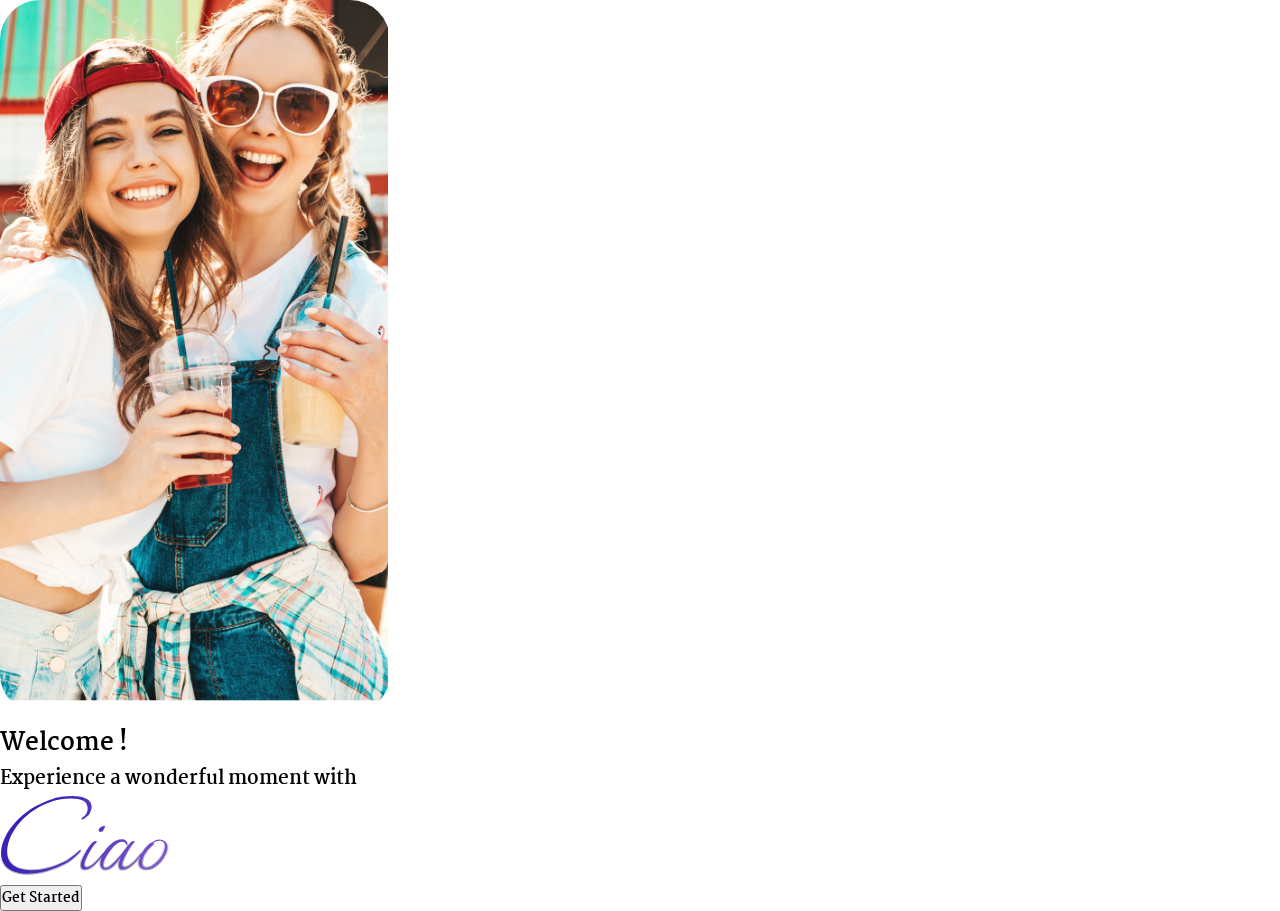
<file: Frontend/index.html>
<!DOCTYPE html>
<html lang="en">
<head>
    <meta charset="UTF-8">
    <meta name="viewport" content="width=device-width, initial-scale=1.0">
    <title>Welcome</title>
    <link rel="stylesheet" href="index.css">
</head>
<body>
    <header>
        <img class="hero-img" src="Rectangle 3656.svg" alt="">
    </header>

    <main>
        <section class="main-section">
            <h1>Welcome !</h1>
            <div class="h3-div">
                <h3>Experience a wonderful moment with</h3>
                <img class="h3-div-img" src="Ciao.svg" alt="">
            </div>
            <button class="get-started-btn" onclick="window.location.href='/signup/'">Get Started</button>
        </section>
    </main>
</body>
</html>
</file>
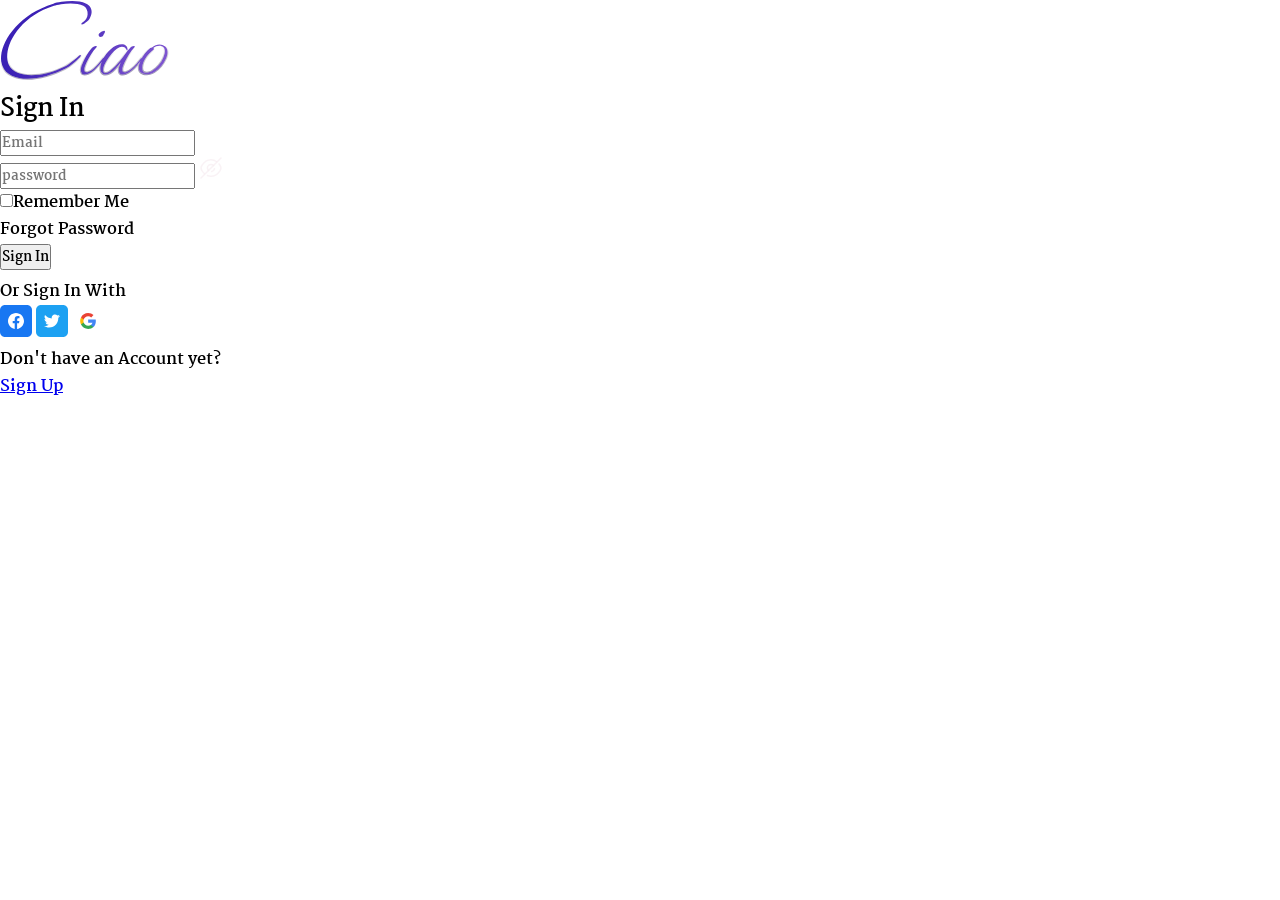
<file: Frontend/chats.html>
<!DOCTYPE html>
<html lang="en">
<head>
    <meta charset="UTF-8">
    <meta name="viewport" content="width=device-width, initial-scale=1.0">
    <title>Chats</title>
    <link rel="stylesheet" href="chats.css">
</head>
<body>
    <section class="top-section">
        <img class="back" src="back.svg" alt="img">
        <div class="profile-status">
            <img class="user-img" src="Ellipse 221 (1).svg" alt="img">
            <div class="profile-status-grid">
                <p class="profile-name">Eden Vindian</p>
                <p class="active-status">Active Now</p>
            </div>
        </div>
        <div class="profile-images-flex">
            <img src="call.svg" alt="img">
            <img src="video.svg" alt="img">
            <img src="Frame 3715.svg" alt="img">
        </div>
    </section>

    <section class="main-section">
        <div class="chat1">
            <p>Hello, have a great day! &#128156</p>
        </div>
        <div class="chat2">
            <p>Thank you broo! &#128157</p>
        </div>
        <div class="chat1">
            <p>Hope that u can remember who i am in tomorrow! &#128156</p>
        </div>
        <div class="chat2">
            <p>What’s wrong to you?! &#128528</p>
        </div>
        <div class="chat2">
            <p>Are you okay? &#128550</p>
        </div>
        <div class="chat1">
            <p>I had a dream, at one day, no one know who i am... &#128552</p>
        </div>
        <div class="chat1">
            <p>I feel extremely scare &#128554</p>
        </div>
        <div class="chat2">
            <p>I understand</p>
        </div>
    </section>
    
    <section class="inputs">
        <img class="gallery" src="gallery-add.svg" alt="img">
        <img class="voice" src="microphone-2.svg" alt="img">
        <div class="input-div">
            <input class="text" type="text" placeholder="Enter Message...">
            <img class="send" src="Send_Submit_Success_Icon_UIA.svg" alt="img">
        </div>
    </section>
    <script src="api.js"></script>
    <script src="chats.js"></script>
</body>
</html>
</file>
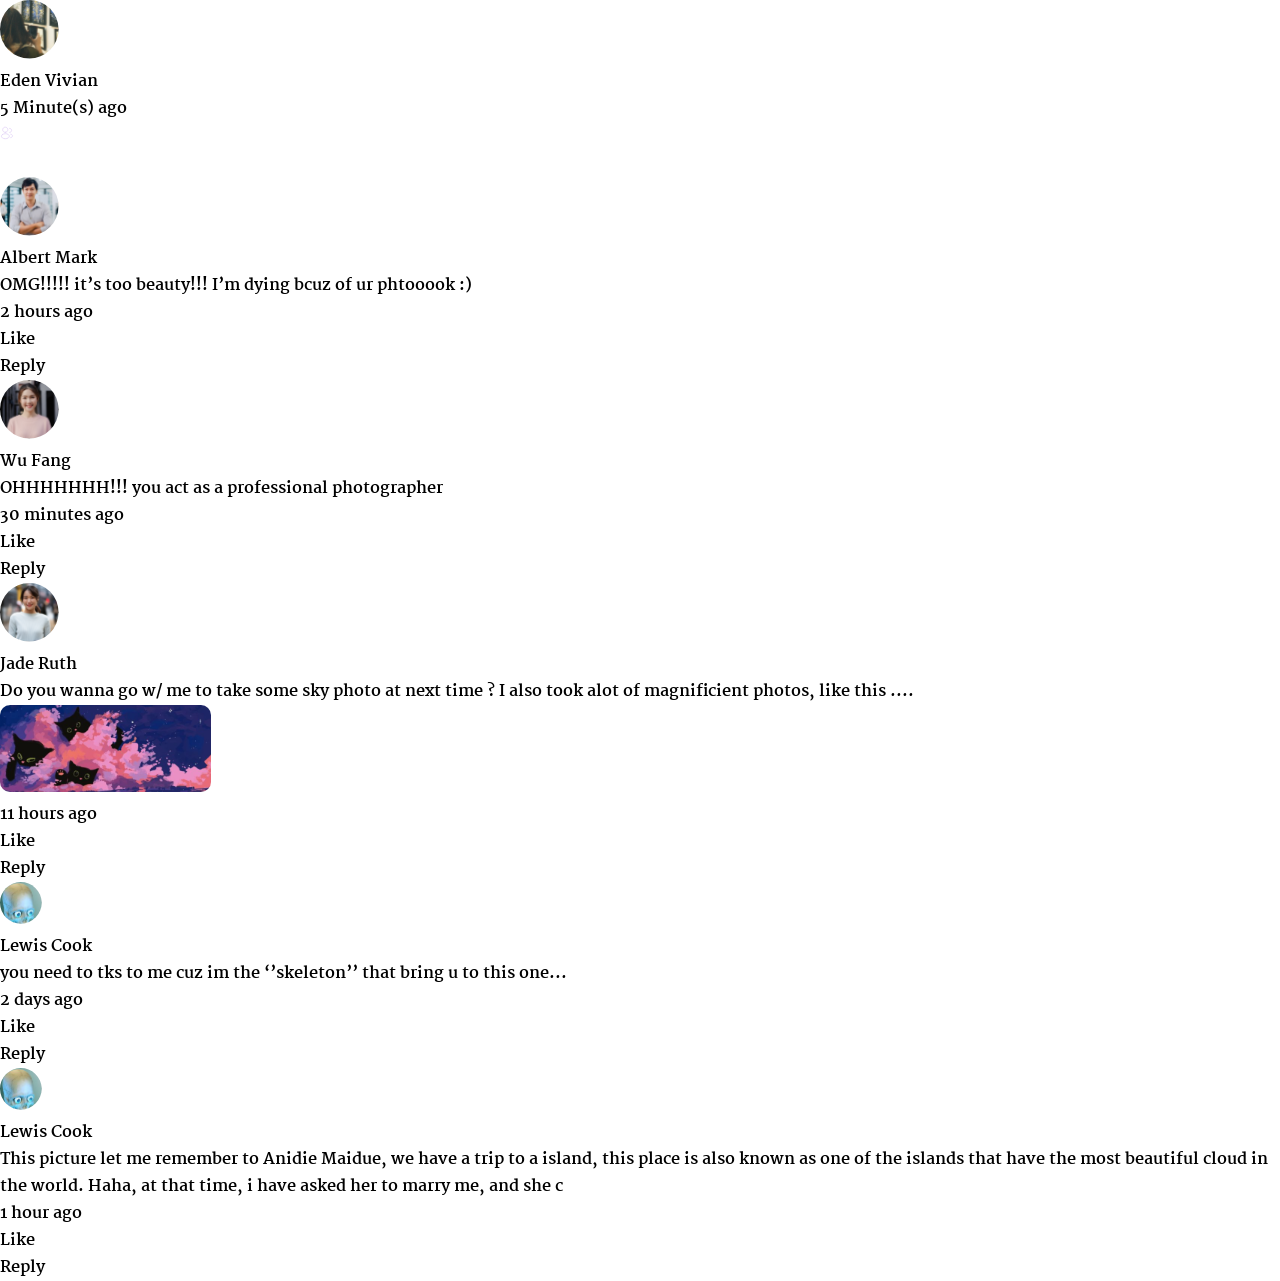
<file: Frontend/comments.html>
<!DOCTYPE html>
<html lang="en">
<head>
    <meta charset="UTF-8">
    <meta name="viewport" content="width=device-width, initial-scale=1.0">
    <title>Comments</title>
    <link rel="stylesheet" href="comments.css">
</head>
<body>
    <main>
        <div class="top1">
                <div class="top-left1">
                    <div class="p1-profile">
                        <img src="Ellipse 221 (1).svg" alt="img">
                    </div>
                    <div class="top-left1-info">
                        <p class="name1">Eden Vivian</p>
                        <div class="active-status-flex">
                            <p class="active-status">5 Minute(s) ago</p>
                            <img src="profile-2user.svg" alt="img">
                        </div>
                    </div>
                </div>
                <div class="top-right1">
                    <img src="Frame 3715.svg" alt="img">
                </div>
            </div>
        <section class="main-section">
            <div class="comments-section">
                <div class="comment1">
                    <div class="comment1-ctn">
                        <img class="comment1-img" src="Ellipse 221 (4).svg" alt="img">
                        <div class="comment-content">
                            <p class="author-name">Albert Mark</p>
                            <p class="author-comment">OMG!!!!! it’s too beauty!!!  I’m dying bcuz of ur phtooook :) </p>
                        </div>
                    </div>
                    <div class="comment-condition">
                        <p class="time-posted">2 hours ago</p>
                        <p class="comment-like-count">Like</p>
                        <p class="comment-reply-count">Reply</p>
                    </div>
                </div>

                <div class="comment1">
                    <div class="comment1-ctn">
                        <img class="comment1-img" src="Ellipse 221 (6).svg" alt="img">
                        <div class="comment-content">
                            <p class="author-name">Wu Fang</p>
                            <p class="author-comment">OHHHHHHH!!! you act as a professional photographer </p>
                        </div>
                    </div>
                    <div class="comment-condition">
                        <p class="time-posted">30 minutes ago</p>
                        <p class="comment-like-count">Like</p>
                        <p class="comment-reply-count">Reply</p>
                    </div>
                </div>

                <div class="comment1">
                    <div class="comment1-ctn">
                        <img class="comment1-img" src="Ellipse 221 (5).svg" alt="img">
                        <div class="comment-content">
                            <p class="author-name">Jade Ruth</p>
                            <p class="author-comment">Do you wanna go w/ me to take some sky photo at next time
                                 ? I also took alot of magnificient photos, like this .... 
                            </p>
                            <img class="comment-content-img" src="562be77a284031e1f1407fa0b98bc9a0 1.svg" alt="img">
                        </div>
                    </div>
                    <div class="comment-condition">
                        <p class="time-posted">11 hours ago</p>
                        <p class="comment-like-count">Like</p>
                        <p class="comment-reply-count">Reply</p>
                    </div>
                </div>

                <div class="comment1">
                    <div class="comment1-ctn">
                        <img class="comment1-img" src="Ellipse 227.svg" alt="img">
                        <div class="comment-content">
                            <p class="author-name">Lewis Cook</p>
                            <p class="author-comment">you need to tks to me cuz im the
                                 ‘’skeleton’’ that bring u to this one...
                            </p>
                            <!-- <img class="comment-content-img" src="562be77a284031e1f1407fa0b98bc9a0 1.svg" alt="img"> -->
                        </div>
                    </div>
                    <div class="comment-condition">
                        <p class="time-posted">2 days ago</p>
                        <p class="comment-like-count">Like</p>
                        <p class="comment-reply-count">Reply</p>
                    </div>
                </div>

                <div class="comment1">
                    <div class="comment1-ctn">
                        <img class="comment1-img" src="Ellipse 227.svg" alt="img">
                        <div class="comment-content">
                            <p class="author-name">Lewis Cook</p>
                            <p class="author-comment">This picture let me remember to Anidie Maidue, we have a 
                                trip to a island, this place is also known
                                as one of the islands that have the most 
                                beautiful cloud in the world. Haha, at that time,
                                i have asked her to marry me, and she c
                            </p>
                            <!-- <img class="comment-content-img" src="562be77a284031e1f1407fa0b98bc9a0 1.svg" alt="img"> -->
                        </div>
                    </div>
                    <div class="comment-condition">
                        <p class="time-posted">1 hour ago</p>
                        <p class="comment-like-count">Like</p>
                        <p class="comment-reply-count">Reply</p>
                    </div>
                </div>
            </div>
        </section>
    </main>
</body>
</html>
</file>
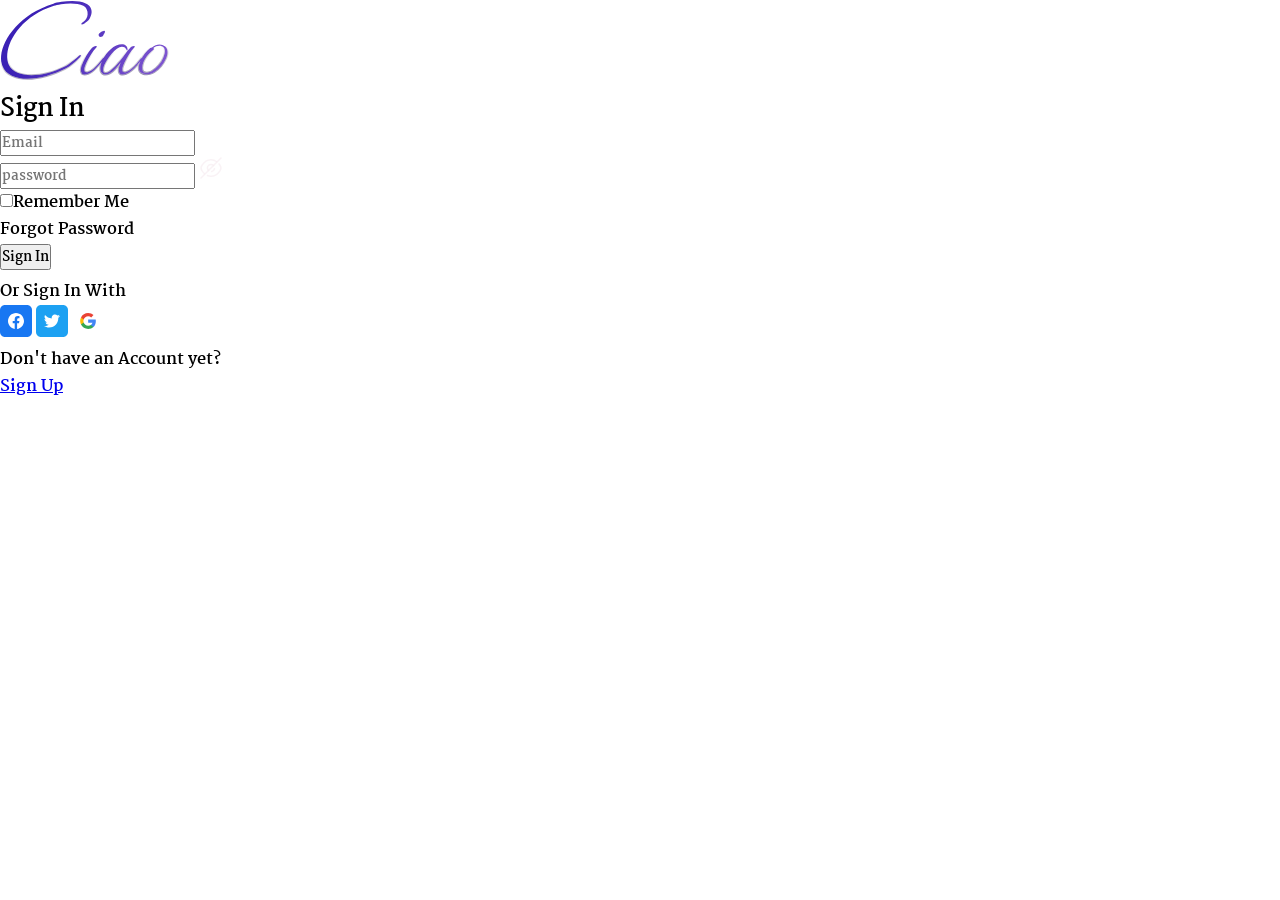
<file: Frontend/edit_profile.html>
<!DOCTYPE html>
<html lang="en">
<head>
    <meta charset="UTF-8">
    <meta name="viewport" content="width=device-width, initial-scale=1.0">
    <title>Edit Profile</title>
    <link rel="stylesheet" href="profile.css">
    <style>
        .edit-top {
            position: relative;
            width: 100%;
        }
        .edit-hero {
            width: 115%;
            display: block;
        }
        .edit-avatar-wrap {
            position: absolute;
            bottom: -45px;
            left: 50%;
            transform: translateX(-50%);
            display: flex;
            flex-direction: column;
            align-items: center;
        }
        .edit-avatar-wrap img {
            width: 90px;
            height: 90px;
            border-radius: 50%;
            object-fit: cover;
            border: 3px solid #6c63ff;
            background: #eee;
        }
        .edit-form {
            margin-top: 55px;
            padding: 20px;
            display: grid;
            row-gap: 14px;
        }
        .edit-form input, .edit-form textarea {
            width: 100%;
            padding: 12px;
            border-radius: 12px;
            border: 1px solid #ddd;
            font-size: 14px;
            box-sizing: border-box;
            outline: none;
        }
        .edit-form textarea { resize: none; height: 80px; }
        .save-btn {
            background: #6c63ff;
            color: #fff;
            border: none;
            padding: 14px;
            border-radius: 20px;
            font-size: 15px;
            font-weight: 600;
            cursor: pointer;
            width: 100%;
        }
        #edit-msg { text-align: center; font-size: 13px; }
        .change-photo-label {
            margin-top: 6px;
            cursor: pointer;
            color: #6c63ff;
            font-size: 13px;
            background: #fff;
            padding: 4px 12px;
            border-radius: 12px;
        }
        .edit-page-top {
            display: flex;
            align-items: center;
            padding: 12px 16px;
            background: rgba(255,255,255,0.15);
        }
        .edit-page-top p {
            font-weight: 700;
            font-size: 16px;
            margin: auto;
            color: #fff;
        }
    </style>
</head>
<body>
    <div class="edit-page-top">
        <img src="back.svg" alt="back" onclick="history.back()" style="cursor:pointer;width:24px;">
        <p>Edit Profile</p>
    </div>

    <div class="edit-top">
        <img class="edit-hero" src="Rectangle 3310.svg" alt="">
        <div class="edit-avatar-wrap">
            <img id="edit-avatar" src="Ellipse 221 (1).svg" alt="profile">
            <label for="edit-pic" class="change-photo-label">Change Photo</label>
            <input type="file" id="edit-pic" accept="image/*" style="display:none;">
        </div>
    </div>

    <div class="edit-form">
        <input id="edit-firstname" type="text" placeholder="First Name">
        <input id="edit-lastname" type="text" placeholder="Last Name">
        <textarea id="edit-bio" placeholder="Bio"></textarea>
        <p id="edit-msg"></p>
        <button class="save-btn" type="button" onclick="saveProfile()">Save Changes</button>
    </div>

    <script src="api.js"></script>
    <script src="edit_profile.js"></script>
</body>
</html>
</file>
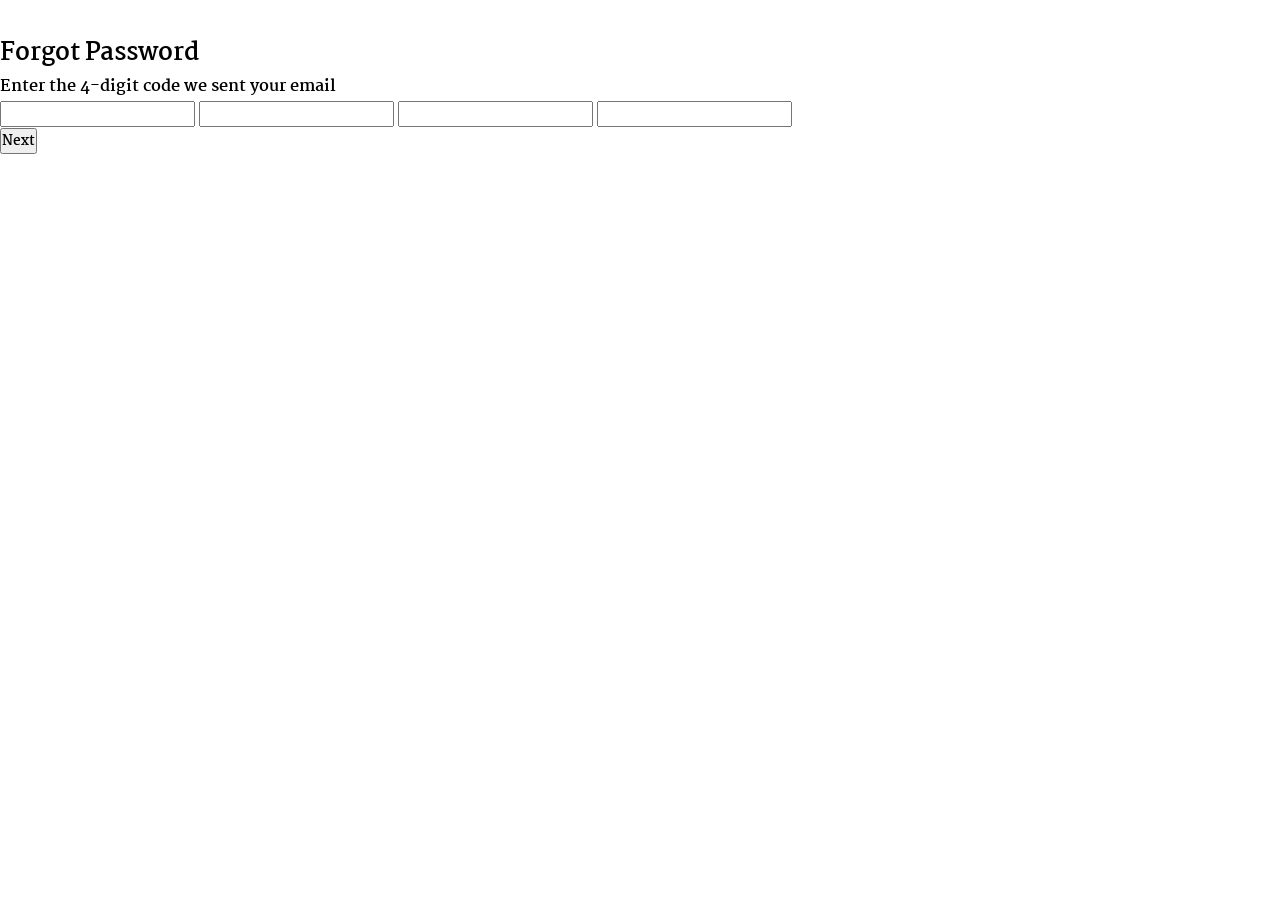
<file: Frontend/enter_code.html>
<!DOCTYPE html>
<html lang="en">
<head>
    <meta charset="UTF-8">
    <meta name="viewport" content="width=device-width, initial-scale=1.0">
    <title>Verify Code</title>
    <link rel="stylesheet" href="enter_code.css">
</head>
<body>
    <main>
        <img class="arrow" src="arrow-left.svg" alt="img">
        <section class="main-section">
            <h1>Forgot Password</h1>
            <p class="text">
                Enter the 4-digit code we sent your email
            </p>
            <div class="code">
                <input class="number" type="tel">
                <input class="number" type="tel" >
                <input class="number" type="tel" >
                <input class="number" type="tel">
            </div>
            <button class="forgot-btn">Next</button>
        </section>
    </main>
</body>
</html>
</file>
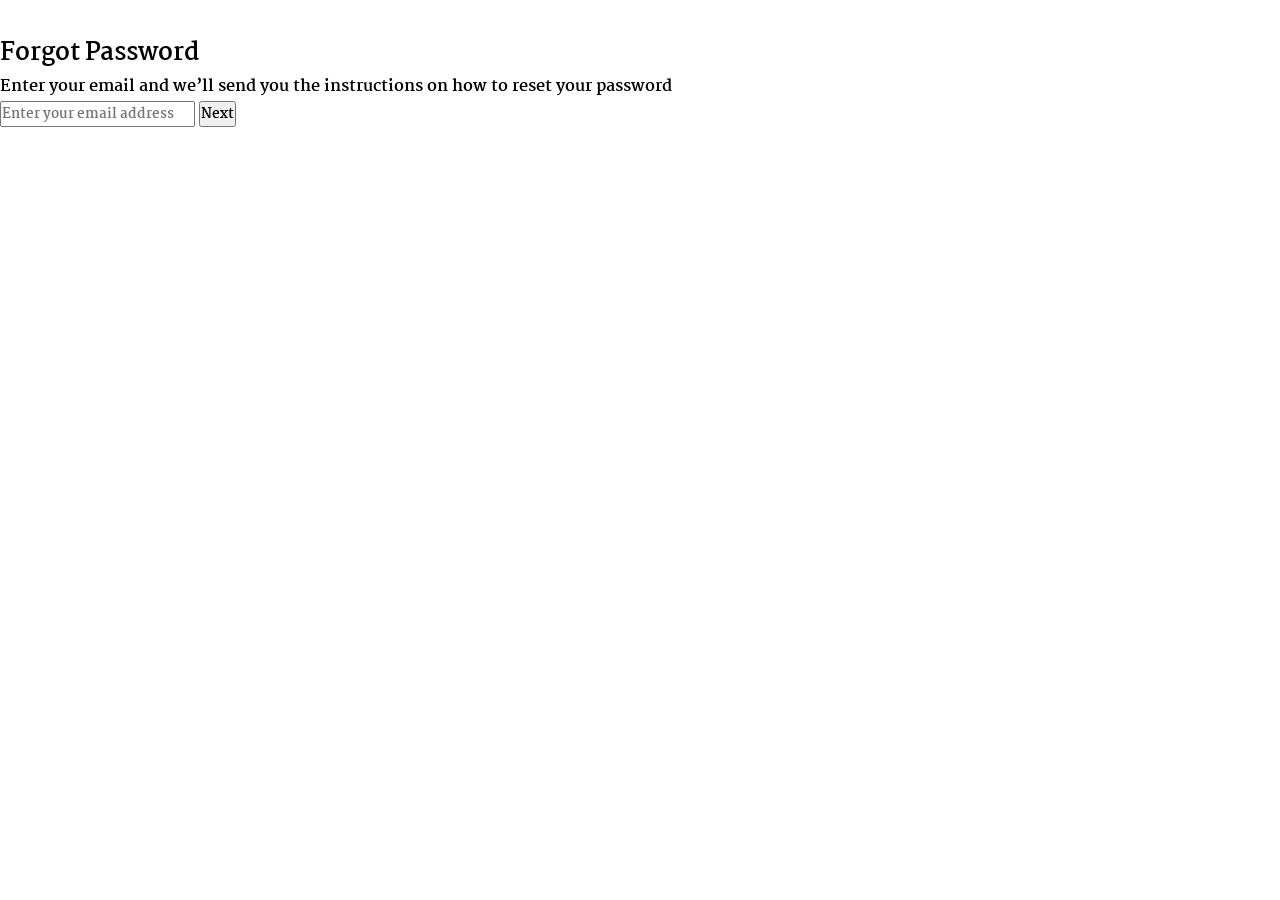
<file: Frontend/forgot_password.html>
<!DOCTYPE html>
<html lang="en">
<head>
    <meta charset="UTF-8">
    <meta name="viewport" content="width=device-width, initial-scale=1.0">
    <title>Forgot Password?</title>
    <link rel="stylesheet" href="forgot_password.css">
</head>
<body>
    <main>
        <img class="arrow" src="arrow-left.svg" alt="img">
        <section class="main-section">
            <h1>Forgot Password</h1>
            <p class="text">
                Enter your email and we’ll send you the
                instructions on how to reset your password
            </p>
            <input class="email" type="email" placeholder="Enter your email address">
            <button class="forgot-btn">Next</button>
        </section>
    </main>
</body>
</html>
</file>
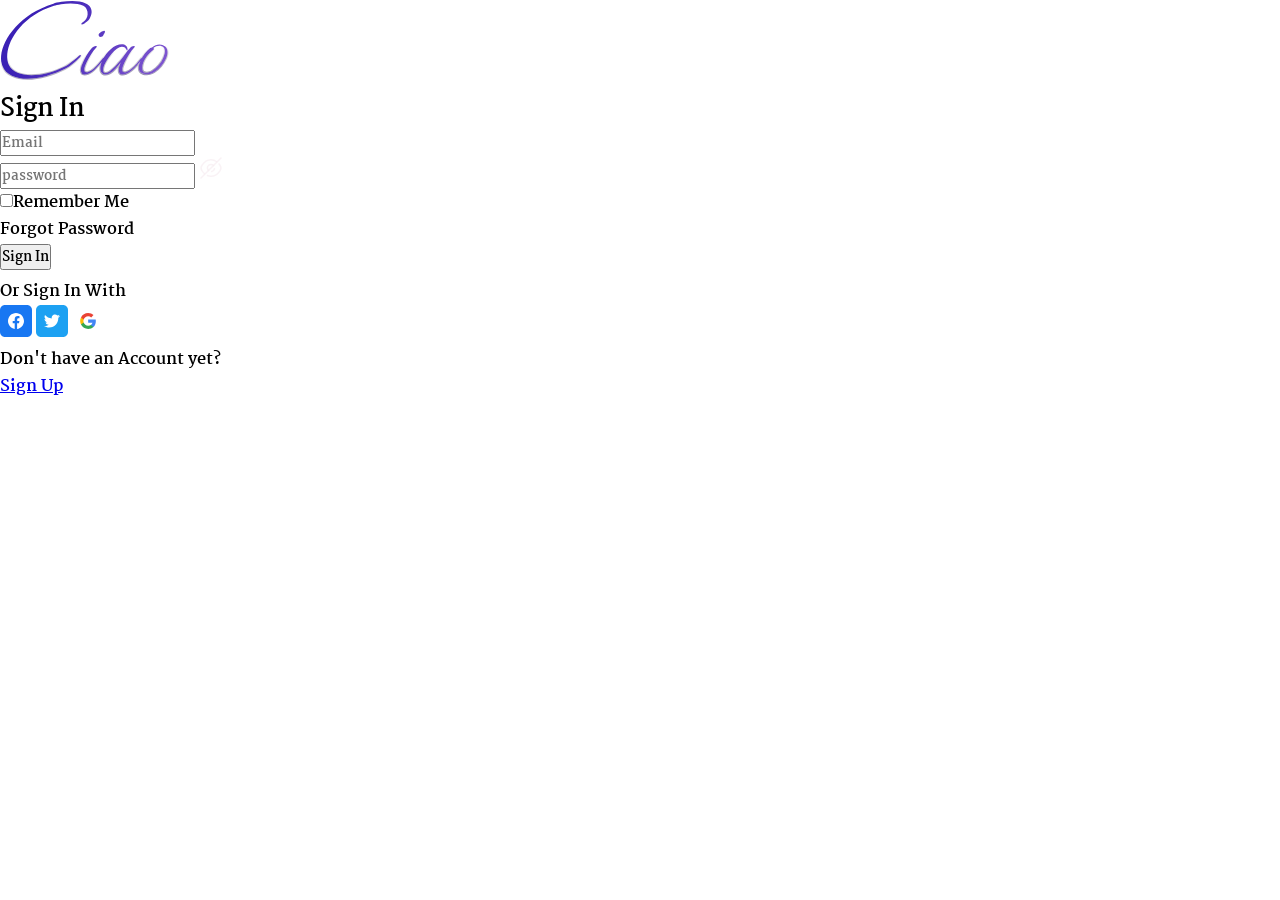
<file: Frontend/home.html>
<!DOCTYPE html>
<html lang="en">
<head>
    <meta charset="UTF-8">
    <meta name="viewport" content="width=device-width, initial-scale=1.0">
    <title>Home</title>
    <link rel="stylesheet" href="home.css">
    <link rel="stylesheet" href="navbar.css">
</head>
<body>
    <img class="search-img" src="Search_Icons_UIA.svg" alt="img">
    <section class="search">
        <input class="explore" type="text" placeholder="Explore">
        <img class="notis" src="Vector (1).svg" alt="img">
    </section>

    <section class="profiles"></section>

    <section class="posts-ctn">
        <p style="text-align:center;color:#fff;padding:40px;">Loading posts...</p>
    </section>

    <!-- New Post Button -->
    <button onclick="openNewPostModal()" style="position:fixed;bottom:30px;right:20px;background:#6c63ff;color:#fff;border:none;border-radius:50%;width:56px;height:56px;font-size:30px;cursor:pointer;box-shadow:0 4px 16px rgba(0,0,0,0.3);z-index:999;">+</button>

    <!-- New Post Modal -->
    <div id="new-post-modal" style="display:none;position:fixed;inset:0;background:rgba(0,0,0,0.5);z-index:1000;align-items:center;justify-content:center;">
        <div style="background:#fff;border-radius:16px;padding:24px;width:90%;max-width:480px;">
            <h3 style="margin:0 0 16px;">New Post</h3>
            <input id="post-title" placeholder="Title" style="width:100%;padding:10px;border-radius:8px;border:1px solid #ddd;margin-bottom:10px;box-sizing:border-box;">
            <textarea id="post-content" placeholder="What's on your mind?" rows="4" style="width:100%;padding:10px;border-radius:8px;border:1px solid #ddd;margin-bottom:10px;box-sizing:border-box;resize:none;"></textarea>
            <select id="post-category" style="width:100%;padding:10px;border-radius:8px;border:1px solid #ddd;margin-bottom:10px;box-sizing:border-box;">
                <option value="other">Other</option>
                <option value="tech">Technology</option>
                <option value="lifestyle">Lifestyle</option>
                <option value="travel">Travel</option>
                <option value="food">Food</option>
            </select>
            <div style="margin-bottom:16px;">
                <label style="font-size:13px;color:#555;display:block;margin-bottom:6px;">Add Image (optional)</label>
                <input type="file" id="post-image-input" accept="image/*" style="width:100%;font-size:13px;">
                <img id="post-image-preview" src="" style="display:none;width:100%;border-radius:8px;margin-top:8px;max-height:200px;object-fit:cover;">
            </div>
            <p id="post-error" style="color:red;font-size:12px;margin-bottom:8px;"></p>
            <div style="display:flex;gap:10px;justify-content:flex-end;">
                <button type="button" onclick="closeNewPostModal()" style="padding:10px 20px;border-radius:8px;border:1px solid #ddd;cursor:pointer;">Cancel</button>
                <button type="button" onclick="submitNewPost()" style="padding:10px 20px;border-radius:8px;background:#6c63ff;color:#fff;border:none;cursor:pointer;">Post</button>
            </div>
        </div>
    </div>

    <script src="api.js"></script>
    <script>
      document.addEventListener('click', (e) => {
        if (e.target.tagName === 'A' && !e.target.href.startsWith('http')) e.preventDefault();
      });
    </script>
    <script src="home.js"></script>
    <script src="navbar.js"></script>
</body>
</html>
</file>
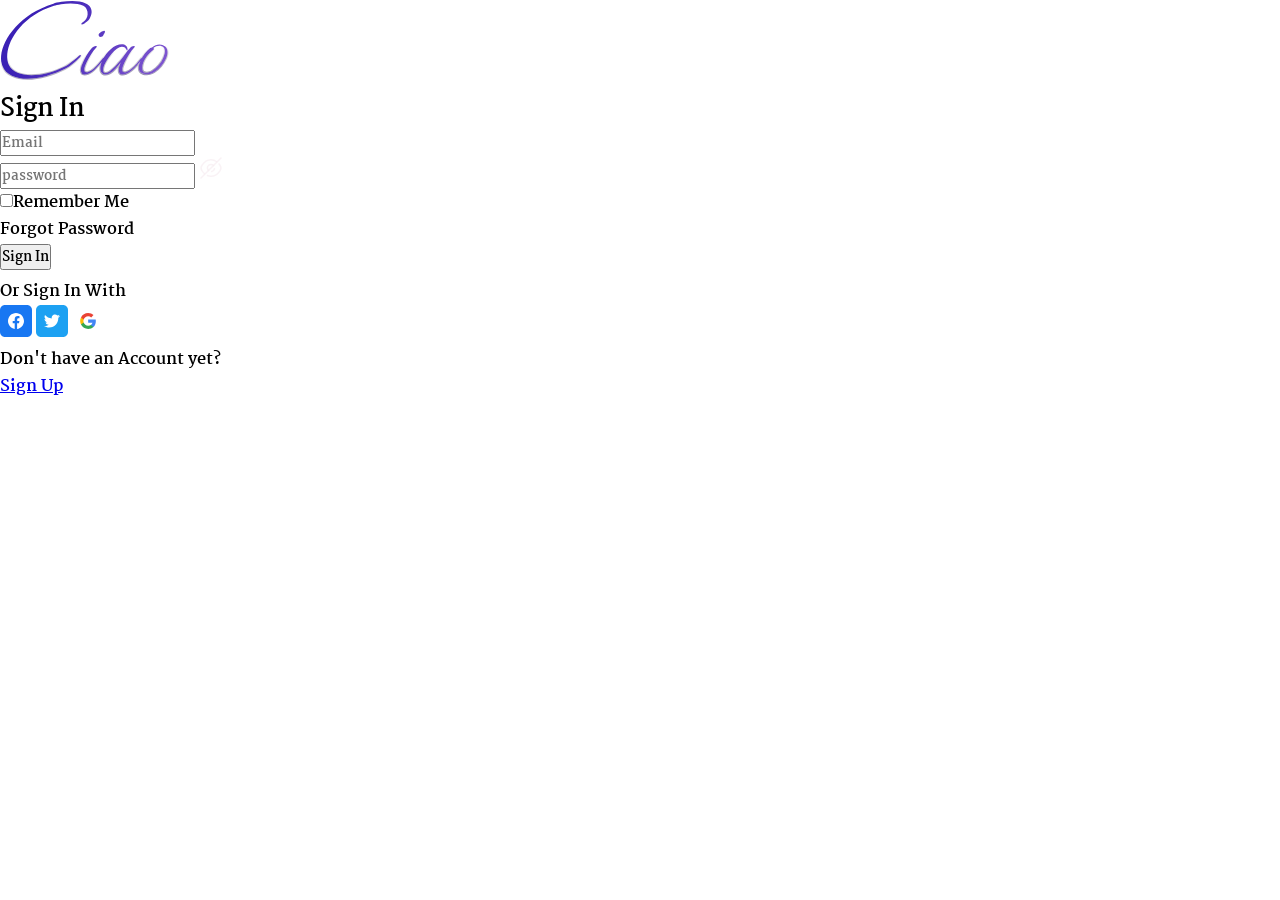
<file: Frontend/message.html>
<!DOCTYPE html>
<html lang="en">
<head>
    <meta charset="UTF-8">
    <meta name="viewport" content="width=device-width, initial-scale=1.0">
    <title>Message</title>
    <link rel="stylesheet" href="message.css">
    <link rel="stylesheet" href="navbar.css">
</head>
<body>
    <main>
        <section class="sidebar">
            <div class="sidebar-ctn">
                <div class="profile-img">
                    <img src="Ellipse 221 (7).svg" alt="img">
                    <span class="status-dot"></span>
                </div>
                <img src="Vector (5).svg" alt="img">
                <img src="Vector (6).svg" alt="img">
                <img src="Vector (7).svg" alt="img">
                <img src="Vector (8).svg" alt="img">
            </div>
        </section>

        <section class="main-ctn">
            <img class="search-img" src="Search_Icons_UIA.svg" alt="img">
            <div class="search">
                <input class="explore" type="search" placeholder="Explore">
            </div>

            <div class="profiles">
                <div class="profile1">
                    <img src="Ellipse 221 (1).svg" alt="img">
                    <p>You</p>
                </div>
                <div class="profile2">
                    <img src="Ellipse 221 (5).svg" alt="img">
                    <p>Eden</p>
                </div>
                <div class="profile3">
                    <img src="Ellipse 221 (6).svg" alt="img">
                    <p>Sumei</p>
                </div>
                <div class="profile4">
                    <img src="Ellipse 228.svg" alt="img">
                    <p>Dicak</p>
                </div>
            </div>
            <br>
            <hr>
 
            <div class="chat-list">
                <div class="chat1">
                    <img src="Ellipse 221 (1).svg" alt="img">
                    <div class="chat-list-div">
                        <p class="sender-name">Edien Vindian</p>
                        <p class="latest-message">Hi, I wanna meet you</p>
                    </div>
                    <div class="chat1-right">
                        <p class="chat-time">7:25</p>
                    </div>
                </div>
                <div class="chat1">
                    <img src="Ellipse 228.svg" alt="img">
                    <div class="chat-list-div">
                        <p class="sender-name">Mike Mark</p>
                        <p class="latest-message">Hey. you there?</p>
                    </div>
                    <div class="chat1-right">
                        <p class="chat-time">7:25</p>
                    </div>
                </div>
                <div class="chat1">
                    <img src="Ellipse 230.svg" alt="img">
                    <div class="chat-list-div">
                        <p class="sender-name">Andrew Vindian</p>
                        <p class="latest-message">Hi, I wanna meet you</p>
                    </div>
                    <div class="chat1-right">
                        <p class="chat-time">4:15</p>
                    </div>
                </div>
                <div class="chat1">
                    <img src="Ellipse 227.svg" alt="img">
                    <div class="chat-list-div">
                        <p class="sender-name">Peter Chris</p>
                        <p class="latest-message">Hi, I wanna meet you</p>
                    </div>
                    <div class="chat1-right">
                        <p class="chat-time">1:05</p>
                    </div>
                </div>
                <div class="chat1">
                    <img src="Ellipse 226.svg" alt="img">
                    <div class="chat-list-div">
                        <p class="sender-name">Emmanuel Tom</p>
                        <p class="latest-message">Sup bro</p>
                    </div>
                    <div class="chat1-right">
                        <p class="chat-time">5:54</p>
                    </div>
                </div>
            </div>
        </section>
    </main>
    <script src="api.js"></script>
    <script src="message.js"></script>
    <script src="navbar.js"></script>
</body>
</html>
</file>
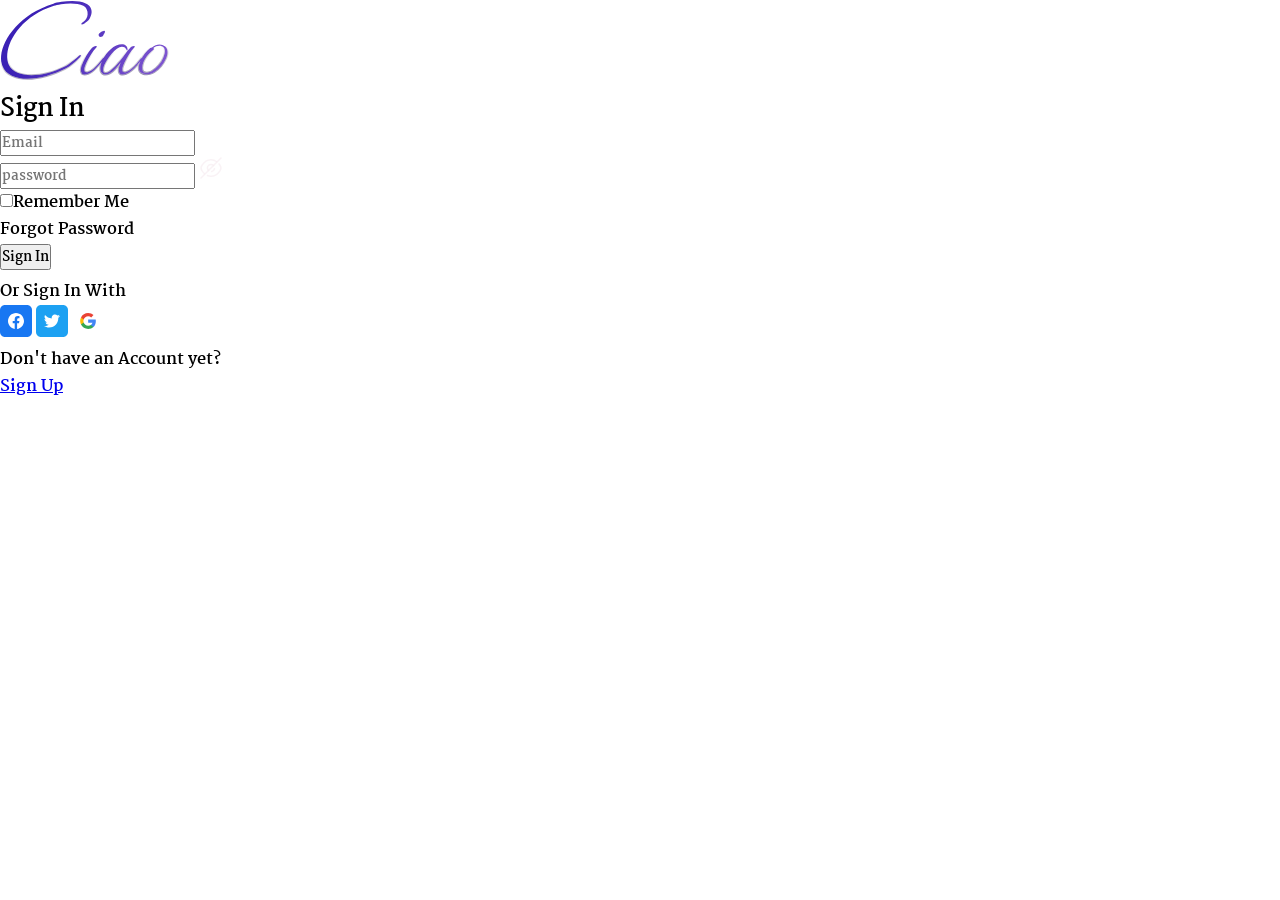
<file: Frontend/profile.html>
<!DOCTYPE html>
<html lang="en">
<head>
    <meta charset="UTF-8">
    <meta name="viewport" content="width=device-width, initial-scale=1.0">
    <title>Profile</title>
    <link rel="stylesheet" href="profile.css">
    <link rel="stylesheet" href="navbar.css">
</head>
<body>
    <section class="top">
        <img class="hero-img" src="Rectangle 3310.svg" alt="img">
        <img class="menu-icon" src="Menu_Icons_UIA.svg" alt="img">
    </section>

    <section class="middle">
        <div class="profile-img-ctn">
            <img class="profile-img" src="Ellipse 221 (7).svg" alt="img">
            <span class="status-dot"></span>
        </div>
        <p class="profile-name">David Wilden</p>
        <div class="counts">
            <div class="post-counts-ctn">
                <p class="post-counts">145</p>
                <p>Posts</p>
            </div>
            <hr>
            <div class="followers-counts-ctn">
                <p class="followers-counts">12k</p>
                <p>Followers</p>
            </div>
            <hr>
            <div class="following-counts-ctn">
                <p class="following-counts">87</p>
                <p>Following</p>
            </div>
        </div>
    </section>

     <section class="posts-ctn">
        <div class="post-con">
            <div class="post1">
                <div class="top1">
                    <div class="top-left1">
                        <div class="p1-profile">
                            <img src="Ellipse 221 (1).svg" alt="img">
                        </div>
                        <div class="top-left1-info">
                            <p class="name1">Eden Vivian</p>
                            <div class="active-status-flex">
                                <p class="active-status">5 Minute(s) ago</p>
                                <img src="profile-2user.svg" alt="img">
                            </div>
                        </div>
                    </div>
                    <!-- <div class="top-right1">
                        <img src="Frame 3715.svg" alt="img">
                    </div> -->
                </div>

                    <div class="post-content">
                        <p class="post-title">This is a beautiful sky that i took
                            last week.
                        </p>
                        <img class="post-image" src="Rectangle 3301.svg" alt="img">
                    </div>

                <div class="down-section">
                    <div class="like-count-ctn">
                        <img src="heart.svg" alt="img">
                        <p class="like-count">787</p>
                    </div>
                    <div class="comment-count-ctn">
                        <img src="icons.svg" alt="img">
                        <p class="comment-count">78</p>
                    </div>
                    <div class="share-count-ctn">
                        <img src="icons (1).svg" alt="img">
                        <p class="share-count">12</p>
                    </div>
                </div>
            </div>
        </div>
    <script src="api.js"></script>
    <script src="profile.js"></script>
    <script src="navbar.js"></script>
</body>
</html>
</file>
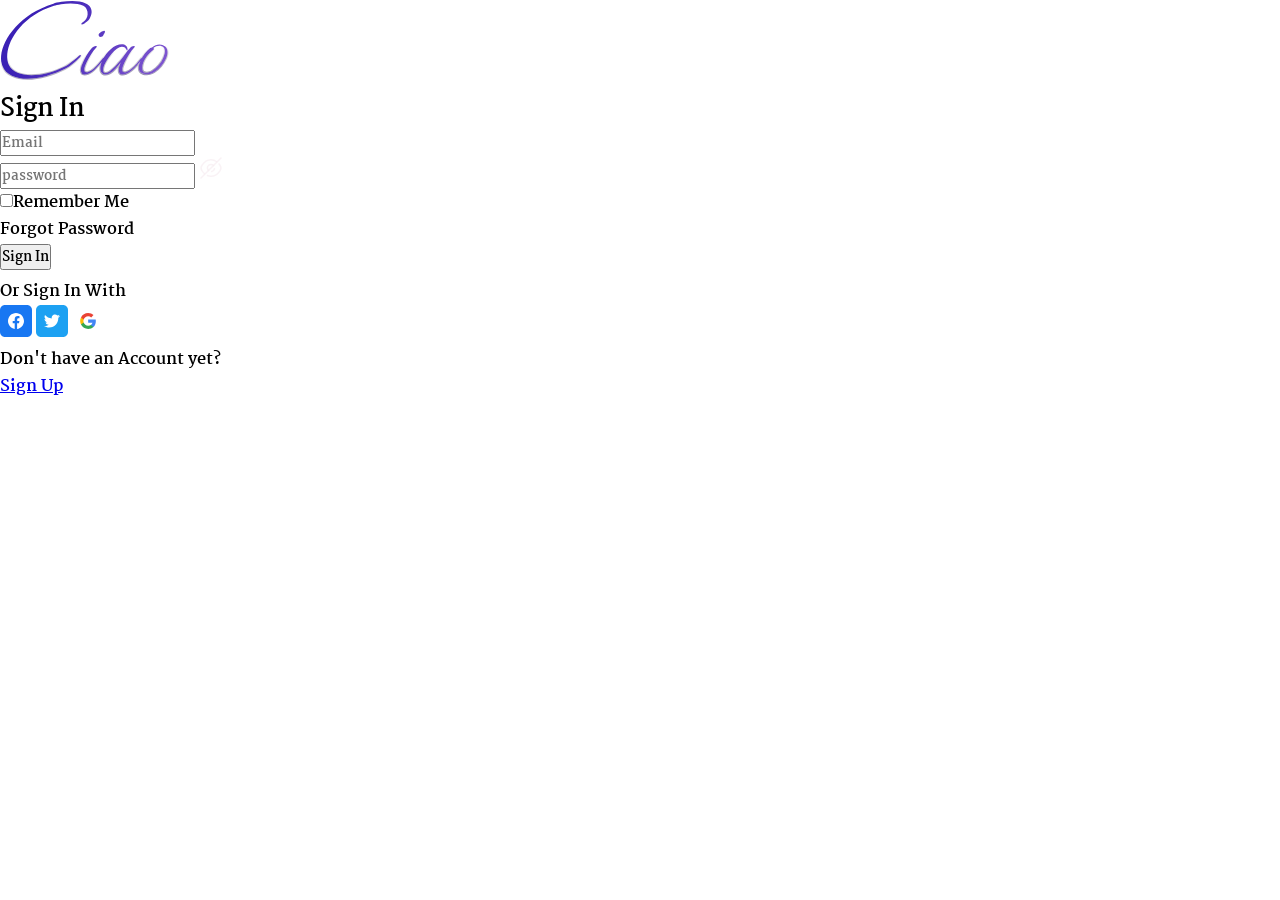
<file: Frontend/signin.html>
<!DOCTYPE html>
<html lang="en">
<head>
    <meta charset="UTF-8">
    <meta name="viewport" content="width=device-width, initial-scale=1.0">
    <title>Sign In</title>
    <link rel="stylesheet" href="signin.css">
</head>
<body>
    <main>
        <img class="ciao" src="Ciao.svg" alt="img">
        <section class="main-section">
            <h1>Sign In</h1>
            <form action="">
                <input class="email" type="email" placeholder="Email" required>
                <div class="pass">
                    <input class="password" type="password" placeholder="password" required>
                    <img id="eye-toggle" src="eye-slash.svg" alt="img" style="cursor:pointer;">
                </div>
                <div class="forgot">
                    <label><input type="checkbox" name="remember" class="remember">Remember Me</label>
                    <p>Forgot Password</p>
                </div>
                <button class="signin-btn" type="button" id="signin-btn">Sign In</button>
                <p id="signin-message" style="color:red;font-size:13px;margin-top:8px;"></p>
                <p class="or">Or Sign In With</p>
                <div class="flex-3">
                    <img src="facebook (1).svg" alt="img">
                    <img src="twitter (1).svg" alt="img">
                    <img src="google.svg" alt="img">
                </div>
                <div class="dont-have">
                    <p>Don't have an Account yet?</p>
                    <a class="signup" href="/signup/">Sign Up</a>
                </div>
            </form>
        </section>
    </main>
    <script src="api.js"></script>
    <script src="signin.js"></script>
</body>
</html>
</file>
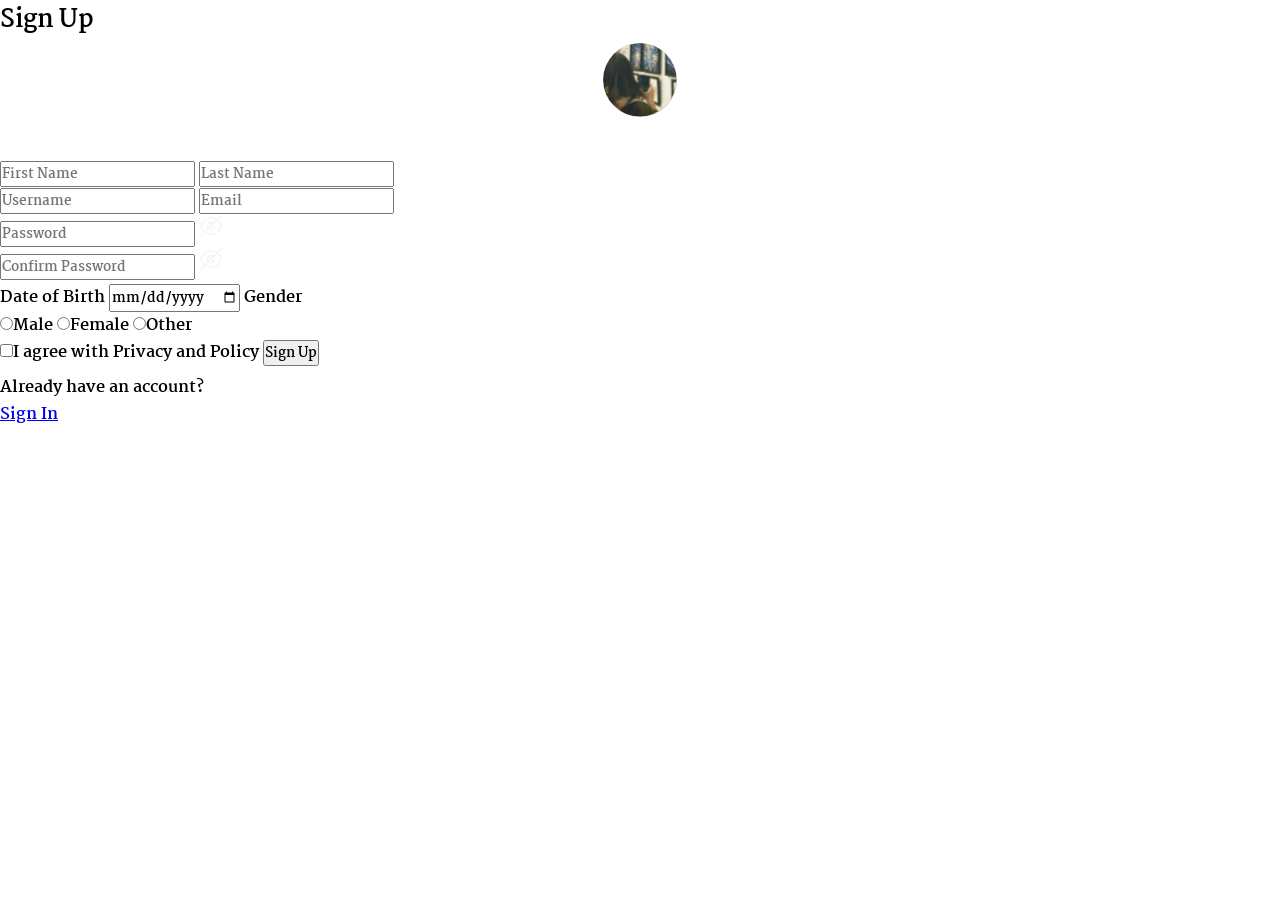
<file: Frontend/signup.html>
<!DOCTYPE html>
<html lang="en">
<head>
    <meta charset="UTF-8">
    <meta name="viewport" content="width=device-width, initial-scale=1.0">
    <title>Sign Up</title>
    <link rel="stylesheet" href="signup.css">
</head>
<body>
    <main>
        <section class="main-section">
            <h1>Sign Up</h1>
            <form id="signup-form" onsubmit="return false;">
                <!-- Profile Picture Upload -->
                <div style="display:flex;flex-direction:column;align-items:center;margin-bottom:10px;">
                    <div id="avatar-preview" style="width:80px;height:80px;border-radius:50%;background:#ccc;overflow:hidden;margin-bottom:8px;border:3px solid #fff;">
                        <img id="avatar-img" src="Ellipse 221 (1).svg" style="width:100%;height:100%;object-fit:cover;">
                    </div>
                    <label for="profile-pic" style="cursor:pointer;color:#fff;font-size:13px;text-decoration:underline;">Upload Profile Picture</label>
                    <input type="file" id="profile-pic" accept="image/*" style="display:none;">
                </div>
                <div class="name">
                    <input class="fname" type="text" placeholder="First Name" required>
                    <input class="lname" type="text" placeholder="Last Name" required>
                </div>
                <input class="username" type="text" placeholder="Username" required>
                <input class="email" type="email" placeholder="Email" required>
                <div class="pass1">
                    <input class="password" type="password" placeholder="Password" required>
                    <img class="eye1" src="eye-slash.svg" alt="img">
                </div>
                <div class="pass2">
                    <input class="cpassword" type="password" placeholder="Confirm Password" required>
                    <img class="eye2" src="eye-slash.svg" alt="img">
                </div>
                <label class="age" for="">Date of Birth</label>
                <input class="date" type="date">
                <label class="lgender" for="gender">Gender</label>
                <div class="gender">
                   <label><input class="male" type="radio" name="radio">Male</label>
                   <label><input class="female" type="radio" name="radio">Female</label>
                   <label><input class="other" type="radio" name="radio">Other</label>
                </div>
                <label class="privacy"><input class="cprivacy" type="checkbox">I agree with Privacy and Policy</label>
                <button class="signup-btn" type="button" id="signup-btn">Sign Up</button>
                <div id="signup-message" style="font-size:13px;margin-top:8px;text-align:center;"></div>
            </form>
            <div class="down-section">
                <p class="already">Already have an account?</p>
                <p><a class="signin" href="/signin/">Sign In</a></p>
            </div>
        </section>
    </main>
    <script src="api.js"></script>
    <script src="signup.js"></script>
</body>
</html>
</file>
<file: Frontend/index.css>
*{
    margin: 0;
    padding: 0;
    box-sizing: border-box;
    font-family: 'martel';
}
@font-face {
    font-family: 'inter';
    src: url('Inter,Martel,Open_Sans,Poppins,Roboto,etc/Inter/Inter-VariableFont_opsz,wght.ttf');
}
@font-face {
    font-family: 'martel';
    src: url('Inter,Martel,Open_Sans,Poppins,Roboto,etc/Martel/Martel-Bold.ttf');
}
@media screen and (max-width: 728px) {
    .hero-img{
        position: relative;
        width: 100%;
        height: auto;
    }
    .main-section{
        position: absolute;
        background-color: rgb(197,140,234);
        margin-top: -28vh;
        width: 100%;
        height: 30vh;
        border-top-left-radius: 10%;
        border-top-right-radius: 10%;
        padding-left: 50px;
        padding-top: 20px;
        display: grid;
        grid-template-columns: 1fr;
    }
    .main-section h1{
        color: #fff;
        font-size: 30px;
    }
    .h3-div{
        display: flex;
        width: 70%;
        height: 50px;
        margin-top: 10px;
        color: #fff;
        font-size: 15px;
    }
    .h3-div-img{
        width: 50px;
        position: absolute;
        display: flex;
        left: 185px;
        bottom: 70px;
    }
    .get-started-btn{
        background-color: rgb(99,90,143);
        width: 85%;
        height: 50px;
        border-radius: 15px;
        color: #fff;
        border: none;
        margin-top: 20px;
    }

}
</file>
<file: Frontend/chats.css>
*{
    margin: 0;
    padding: 0;
    box-sizing: border-box;
    font-family: 'martel';
}
@font-face {
    font-family: 'inter';
    src: url('Inter,Martel,Open_Sans,Poppins,Roboto,etc/Inter/Inter-VariableFont_opsz,wght.ttf');
}
@font-face {
    font-family: 'martel';
    src: url('Inter,Martel,Open_Sans,Poppins,Roboto,etc/Martel/Martel-Bold.ttf');
}
@media screen and (max-width: 728px) {
    body{
        background: linear-gradient(to bottom,rgb(42,28,54), rgb(113,75,133));
        height: auto;
        min-height: 110vh;
        color: #fff;
    }
    .top-section{
        width: 100%;
        height: 15vh;
        background-color: rgb(76,66,108);
        display: flex;
        justify-content: space-between;
        padding-top: 10%;
        padding-left: 2%;
        position: fixed;
        top: 0;
        box-shadow: -3px 4px 8px -1px rgba(0,0,0,0.79);
-webkit-box-shadow: -3px 4px 8px -1px rgba(0,0,0,0.79);
-moz-box-shadow: -3px 4px 8px -1px rgba(0,0,0,0.79);
        
    }
    .back{
        height: 20px;
        width: 20px;
    }
    .profile-status{
        display: flex;
        column-gap: 10px;
        margin-right: 70px;
        margin-top: -20px;
        height: 90%;
    }
    .user-img{
        width: 60px;
        height: 60px;
    }
    .profile-status-grid{
        display: grid;
        grid-template-columns: 1fr;
        row-gap: 0px;
        margin-top: 4px;
    }
    .profile-images-flex{
        display: flex;
        column-gap: 15px;
    }
    .profile-images-flex img{
        width: 20px;
        height: 20px;
    }
    .main-section{
        margin-top: 20vh;
        width: 90%;
        margin-left: 5vw;
        display: grid;
        row-gap: 5px;
    }
    .chat1{
        background-color: rgb(99,90,143);
        width: auto;
        max-width: 70%;
        word-wrap: break-word;
        overflow-wrap: break-word;
        white-space: normal;
        display: flex;
        justify-content: flex-start;
        /* display: block; */
        padding: 5%;
        /* align-content: center; */
        height: auto;
        max-height: 100%;
        border-top-left-radius: 20px;
        border-top-right-radius: 30px;
        border-bottom-right-radius: 30px;
        margin-bottom: 2vh;
        box-shadow: 0px -8px 16px 1px rgba(0,0,0,0.79) inset;
-webkit-box-shadow: 0px -8px 16px 1px rgba(0,0,0,0.79) inset;
-moz-box-shadow: 0px -8px 16px 1px rgba(0,0,0,0.79) inset;
    }
    .chat2{
        display: flex;
        justify-content: flex-end;
        background-color: rgb(99,90,143);
        width: auto;
        max-width: 70%;
        margin-left: auto;
        word-wrap: break-word;
        overflow-wrap: break-word;
        white-space: normal;
        padding: 5%;
        /* align-content: center; */
        height: auto;
        max-height: 100%;
        border-top-left-radius: 20px;
        border-top-right-radius: 30px;
        /* border-bottom-right-radius: 30px; */
        border-bottom-left-radius: 30px;
        margin-bottom: 8vh;
        box-shadow: 0px -8px 16px 1px rgba(0,0,0,0.79) inset;
-webkit-box-shadow: 0px -8px 16px 1px rgba(0,0,0,0.79) inset;
-moz-box-shadow: 0px -8px 16px 1px rgba(0,0,0,0.79) inset;
    }
    .inputs{
        background-color: rgb(77,66,108);
        width: 100%;
        height: 7vh;
        position: fixed;
        bottom: 0;
        left: 0;
        right: 0;
        display: flex;
        padding-top: 3%;
    }
    .gallery,.voice{
        width: 30px;
        height: 30px;
    }
    .text{
        width: 80vw;
        margin-left: 5px;
        height: 30px;
        background-color: rgb(147,141,163);
        border: none;
        border-radius: 10px;
        padding-left: 2%;
        padding-top: 2%;
        color: #fff;
    }
    .text::placeholder{
        color: #fff;
    }
    .send{
        position: absolute;
        right: 20px;
        bottom: 10px;
        width: 25px;
        height: 25px;
    }
}
</file>
<file: Frontend/comments.css>
*{
    margin: 0;
    padding: 0;
    box-sizing: border-box;
    font-family: 'martel';
}
@font-face {
    font-family: 'inter';
    src: url('Inter,Martel,Open_Sans,Poppins,Roboto,etc/Inter/Inter-VariableFont_opsz,wght.ttf');
}
@font-face {
    font-family: 'martel';
    src: url('Inter,Martel,Open_Sans,Poppins,Roboto,etc/Martel/Martel-Bold.ttf');
}
@media screen and (max-width: 728px) {
    main{
        background-color: rgb(117,80,208);
        height: auto;
        min-height: 20vh;
        overflow-x: hidden;
    }
    .main-section{
        background: linear-gradient(to bottom,rgb(111,91,171), rgb(143,120,177));
        height: auto;
        min-height: 110vh;
    }
    .top1{
        margin-left: 2vw;
        display: flex;
        justify-content: space-between;
        padding-top: 5vh;
        color: #fff;
    }
    .top-left1{
        display: flex;
        column-gap: 10px;
    }
    .top-left1-info{
        display: grid;
        grid-template-columns: 1fr;
        margin-top: 3px;
    }
    .active-status-flex{
        display: flex;
        column-gap: 5px;
    }
    .active-status-flex img{
        height: 20px;
        width: 20px;
        margin-top: 3px;
    }
    .top-right1{
        margin-top: 3px;
        margin-right: -10px;
    }
    .comments-section{
        display: grid;
        grid-template-columns: 1fr;
        column-gap: 10px;
        color: rgb(89,58,196);
        margin-left: 2vw;
        color: #fff;
        overflow-x: hidden;
    }
    .comment1{
        display: grid;
        grid-template-columns: 1fr;
    }
    .comment1-ctn{
        display: flex;
        column-gap: 10px;
        margin-top: 30px;
    }
    .comment1-img{
        width: 60px;
        max-width: 60px;
    }
    .comment-content{
        background-color: rgb(195,193,209);
        border-radius: 25px;
        padding-left: 5%;
        height: auto;
        width: 80%;
        max-width: 80%;
    }
    .comment-content-img{
        max-width: 100%;
        height: auto;
    }
    .author-name{
        font-size: 20px;
        color: rgb(117,80,208);
    }
    .author-comment{
        height: auto;
    }
    .comment-condition{
        margin-left: 22vw;
        display: flex;
        column-gap: 50px;
        margin-top: 10px;
        font-size: 14px;
    }
}
</file>
<file: Frontend/profile.css>
*{
    margin: 0;
    padding: 0;
    box-sizing: border-box;
    font-family: 'martel';
}
@font-face {
    font-family: 'inter';
    src: url('Inter,Martel,Open_Sans,Poppins,Roboto,etc/Inter/Inter-VariableFont_opsz,wght.ttf');
}
@font-face {
    font-family: 'martel';
    src: url('Inter,Martel,Open_Sans,Poppins,Roboto,etc/Martel/Martel-Bold.ttf');
}
@media screen and (max-width: 728px) {
    body{
        background: linear-gradient(to bottom,rgb(179,128,229), rgb(206,191,216));
        height: auto;
        min-height: 110vh;
        overflow-x: hidden;
        color: #fff;
    }
    .hero-img{
        position: relative;
        display: inline-block;
        width: 115%;
        
    }
    .menu-icon{
        position: absolute;
        top: 10px;
        right: 10px;
    }
    .middle{
        justify-items: center;
        display: grid;
        grid-template-columns: 1fr;
    }
    .profile-img-ctn{
        position: absolute;
        top: 44vh;
    }
    .profile-img{
        width: 70px;
        height: 70px;
        border-radius: 50%;
        box-shadow: 0px 0px 3px 2px rgba(0,0,0,0.79);
-webkit-box-shadow: 0px 0px 3px 2px rgba(0,0,0,0.79);
-moz-box-shadow: 0px 0px 3px 2px rgba(0,0,0,0.79);
    }
    .status-dot {
        position: absolute;
        top: 51px;
        right: 3px;
        width: 15px;
        height: 15px;
        background-color: #00ff00;
        border-radius: 50%;
        border: 2px solid white;
    }
    .profile-name{
        margin-top: 5vh;
        color: rgb(80,66,155);
        font-size: 22px;
    }
    .counts{
        display: flex;
        column-gap: 20px;
        font-size: 18px;
        margin-top: 3vh;
        margin-left: 5vw;
    }
    .post-counts,.followers-counts,.following-counts{
        justify-self: center;
        font-size: 25px;
    }
     .posts-ctn{
        /* background-color: firebrick; */
        display: grid;
        grid-template-columns: 1fr;
        row-gap: 1px;
    }
    .post-con{
        background-color: rgb(144,101,217);
        height: auto;
        margin-top: 10vh;
        width: 90%;
        border-radius: 30px;
        justify-self: center;
        padding: 5% 5%;
        color: #fff;
        
    }
    .post1{
        display: grid;
        grid-template-columns: 1fr;
    }
    .top1{
        display: flex;
        justify-content: space-between;
    }
    .top-left1{
        display: flex;
        column-gap: 10px;
    }
    .p1-profile{
        border-radius: 50%;
        border: 3px solid rgb(99,90,143);
        height: 44px;
        width: 44px;
        overflow: hidden;
        flex-shrink: 0;
    }
    .p1-profile img {
        width: 100%;
        height: 100%;
        object-fit: cover;
        border-radius: 50%;
    }
    .top-left1-info{
        display: grid;
        grid-template-columns: 1fr;
        margin-top: 3px;
    }
    .active-status-flex{
        display: flex;
        column-gap: 5px;
    }
    .active-status-flex img{
        height: 20px;
        width: 20px;
        margin-top: 3px;
    }
    .top-right1{
        margin-top: 3px;
        margin-right: -20px;
    }
    .post-content{
        margin-top: 5vh;
    }
    .down-section{
        display: flex;
        column-gap: 40px;
        margin-top: 10px;
    }
    .like-count-ctn,.comment-count-ctn,.share-count-ctn{
        display: flex;
        column-gap: 10px;
    }
    .share-count-ctn{
        margin-left: 10vw;
    }
    .post-image{
        width: 110%;
        max-width: 307px;
        max-height: 210px;
    }
    .post-title{
        margin-bottom: 10px;
    }
}
</file>
<file: Frontend/enter_code.css>
*{
    margin: 0;
    padding: 0;
    box-sizing: border-box;
    font-family: 'martel';
}
@font-face {
    font-family: 'inter';
    src: url('Inter,Martel,Open_Sans,Poppins,Roboto,etc/Inter/Inter-VariableFont_opsz,wght.ttf');
}
@font-face {
    font-family: 'martel';
    src: url('Inter,Martel,Open_Sans,Poppins,Roboto,etc/Martel/Martel-Bold.ttf');
}
@media screen and (max-width: 728px) {
    main{
        background: linear-gradient(to bottom,rgb(119,83,209), rgb(206,191,216));
        height: auto;
        min-height: 100vh;
    }
    .ciao{
        display: flex;
        justify-self: center;
        position: absolute;
        top: 5vh;
    }
    .main-section{
        display: grid;
        grid-template-columns: 1fr;
        row-gap: 20px;
        padding: 10px 20px;
        
    }
    .main-section h1{
        font-weight: 900;
        color: #fff;
        margin-top: 8vh;
    }
    .arrow{
        margin-left: 5vw;
        margin-top: 5vh;
    }
    .text{
        color: #fff;
    }
    .code{
        display: flex;
        column-gap: 20px;
    }
    input{
        padding-left: 5%;
    }
    .number{
        background: transparent;
        border: 2px solid #fff;
        border-radius: 20px;
        height: 50px;
        width: 20%;
        height: 90px;
        font-size: 40px;
        margin-top: 5vh;
    }
    .email::placeholder{
        padding-left: 10%;
        color: #fff;
    }
    .forgot-btn{
        background-color: rgb(99,90,143);
        width: 100%;
        height: 50px;
        border-radius: 15px;
        color: #fff;
        border: none;
        margin-top: 20px;
    }
}
</file>
<file: Frontend/forgot_password.css>
*{
    margin: 0;
    padding: 0;
    box-sizing: border-box;
    font-family: 'martel';
}
@font-face {
    font-family: 'inter';
    src: url('Inter,Martel,Open_Sans,Poppins,Roboto,etc/Inter/Inter-VariableFont_opsz,wght.ttf');
}
@font-face {
    font-family: 'martel';
    src: url('Inter,Martel,Open_Sans,Poppins,Roboto,etc/Martel/Martel-Bold.ttf');
}
@media screen and (max-width: 728px) {
    main{
        background: linear-gradient(to bottom,rgb(119,83,209), rgb(206,191,216));
        height: auto;
        min-height: 100vh;
    }
    .ciao{
        display: flex;
        justify-self: center;
        position: absolute;
        top: 5vh;
    }
    .main-section{
        display: grid;
        grid-template-columns: 1fr;
        row-gap: 20px;
        padding: 10px 20px;
        
    }
    .main-section h1{
        font-weight: 900;
        color: #fff;
        margin-top: 8vh;
    }
    .arrow{
        margin-left: 5vw;
        margin-top: 5vh;
    }
    .text{
        color: #fff;
    }
    .email{
        background: transparent;
        border: 2px solid #fff;
        border-radius: 20px;
        height: 50px;
        width: 100%;
        margin-top: 5vh;
    }
    .email::placeholder{
        padding-left: 10%;
        color: #fff;
    }
    .forgot-btn{
        background-color: rgb(99,90,143);
        width: 100%;
        height: 50px;
        border-radius: 15px;
        color: #fff;
        border: none;
        margin-top: 20px;
    }
    input{
        padding-left: 5%;
    }
}
</file>
<file: Frontend/home.css>
*{
    margin: 0;
    padding: 0;
    box-sizing: border-box;
    font-family: 'martel';
}
@font-face {
    font-family: 'inter';
    src: url('Inter,Martel,Open_Sans,Poppins,Roboto,etc/Inter/Inter-VariableFont_opsz,wght.ttf');
}
@font-face {
    font-family: 'martel';
    src: url('Inter,Martel,Open_Sans,Poppins,Roboto,etc/Martel/Martel-Bold.ttf');
}
@media screen and (max-width: 728px) {
    body{
        background: linear-gradient(to bottom,rgb(179,128,229), rgb(206,191,216));
        height: auto;
        min-height: 110vh;
    }
    .search{
        margin-top: 5vh;
        margin-left: 5vw;
        display: flex;
        justify-content: space-between;
    }
    .notis{
        margin-right: 10px;
    }
    .explore{
        background-color: rgb(99,90,143);
        width: 80%;
        height: 60px;
        border-radius: 25px;
        border: none;
        padding-left: 12%;
        color: #fff;
    }
    .explore::placeholder{
        color: #fff;
    }
    .search-img{
        position: absolute;
        top: 8vh;
        left: 8vw;
    }
    .profiles{
        margin-top: 5vh;
        display: flex;
        column-gap: 20px;
    }
    .profile-1,.profile-2,.profile-3,.profile-4,.profile-5{
        border-radius: 50%;
        border: 3px solid rgb(99,90,143);
        /* width: 120px; */
        height: 64px;
    }
    /* .img1,.img2,.img3,.img4,.img5{
        margin-top: 4px;
    } */
    .posts-ctn{
        /* background-color: firebrick; */
        display: grid;
        grid-template-columns: 1fr;
        row-gap: 1px;
    }
    .post-con{
        background-color: rgb(144,101,217);
        height: auto;
        margin-top: 10vh;
        width: 90%;
        border-radius: 30px;
        justify-self: center;
        padding: 5% 5%;
        color: #fff;
        
    }
    .post1{
        display: grid;
        grid-template-columns: 1fr;
    }
    .top1{
        display: flex;
        justify-content: space-between;
    }
    .top-left1{
        display: flex;
        column-gap: 10px;
    }
    .p1-profile{
        border-radius: 50%;
        border: 3px solid rgb(99,90,143);
        width: 44px;
        height: 44px;
        overflow: hidden;
        flex-shrink: 0;
    }
    .p1-profile img{
        width: 100%;
        height: 100%;
        object-fit: cover;
        border-radius: 50%;
        display: block;
    }
    .top-left1-info{
        display: grid;
        grid-template-columns: 1fr;
        margin-top: 3px;
    }
    .active-status-flex{
        display: flex;
        column-gap: 5px;
    }
    .active-status-flex img{
        height: 20px;
        width: 20px;
        margin-top: 3px;
    }
    .top-right1{
        margin-top: 3px;
        margin-right: -20px;
    }
    .post-content{
        margin-top: 5vh;
    }
    .down-section{
        display: flex;
        column-gap: 40px;
        margin-top: 10px;
    }
    .like-count-ctn,.comment-count-ctn,.share-count-ctn{
        display: flex;
        column-gap: 10px;
    }
    .share-count-ctn{
        margin-left: 10vw;
    }
    .post-image{
        width: 100%;
        max-width: 307px;
        max-height: 210px;
    }
}
</file>
<file: Frontend/navbar.css>
/* Bottom nav injected by navbar.js */
.bottom-nav {
  position: fixed;
  bottom: 0;
  left: 0;
  right: 0;
  background: #fff;
  display: flex;
  justify-content: space-around;
  align-items: center;
  padding: 10px 0 14px;
  box-shadow: 0 -2px 10px rgba(0,0,0,0.08);
  z-index: 998;
}
.bottom-nav a {
  display: flex;
  flex-direction: column;
  align-items: center;
  text-decoration: none;
  color: #888;
  font-size: 10px;
  gap: 3px;
}
.bottom-nav a.active { color: #6c63ff; }
.bottom-nav img { width: 24px; height: 24px; }
</file>
<file: Frontend/message.css>
*{
    margin: 0;
    padding: 0;
    box-sizing: border-box;
    font-family: 'martel';
}
@font-face {
    font-family: 'inter';
    src: url('Inter,Martel,Open_Sans,Poppins,Roboto,etc/Inter/Inter-VariableFont_opsz,wght.ttf');
}
@font-face {
    font-family: 'martel';
    src: url('Inter,Martel,Open_Sans,Poppins,Roboto,etc/Martel/Martel-Bold.ttf');
}
@media screen and (max-width: 728px) {
    body{
        background: linear-gradient(to bottom,rgb(179,128,229), rgb(206,191,216));
        height: auto;
        min-height: 110vh;
    }
    main{
        display: flex;
        width: 100%;
    }
    .sidebar{
        background-color: rgb(197,141,234);
        width: 15%;
        height: 110vh;
        box-shadow: 30px;
        box-shadow: 2px 1px 5px 3px rgba(117, 115, 115, 0.82);
        -webkit-box-shadow: 2px 1px 5px 3px rgba(117, 115, 115, 0.82);
        -moz-box-shadow: 2px 1px 5px 3px rgba(117, 115, 115, 0.82);
        position: static;
    }
    .sidebar-ctn{
        position: relative;
        padding-top: 10vh;
        padding-left: 15px;
        display: grid;
        grid-template-columns: 1fr;
        row-gap: 60px;
    }
    hr{
        margin-left: 5vw;
        width: 100%;
    }
    .profile-img{
        margin-left: -10px;
    }
    .status-dot {
        position: absolute;
        top: 103px;
        right: 3px;
        width: 15px;
        height: 15px;
        background-color: #00ff00;
        border-radius: 50%;
        border: 2px solid white;
    }
    .main-ctn{
        width: 80%;
        margin-top: 5vh;
        color: #fff;
        height: auto;
    }
    
    .search{
        margin-top: 5vh;
        margin-left: 5vw;
        display: flex;
        justify-content: space-between;
    }
    .explore{
        background-color: rgb(99,90,143);
        width: 100%;
        height: 60px;
        border-radius: 25px;
        border: none;
        padding-left: 14%;
        color: #fff;
    }
    .explore::placeholder{
        color: #fff;
    }
    .search-img{
        position: absolute;
        top: 13vh;
        left: 24vw;
    }
    .profiles{
        display: flex;
        column-gap: 10px;
        margin-top: 20px;
        margin-left: 20px;
    }
    .profiles img
    {
        width: 70px;
        max-width: 70px;
        height: 60px;
        max-height: 70px;
    }
    .profile1 img,.profile2 img,.profile3 img,.profile4 img{
        border: 3px solid rgb(99,90,143);
        border-radius: 50%;
        height: 65px;
        width: 70px;
    } 
    .profiles p{
        margin-left: 15px;
    }
    .chat-list{
        display: grid;
        grid-template-columns: 20px;
        width: 100%;
        row-gap: 20px;
        margin-left: 7vw;
        height: auto;
        margin-top: 2vh;
    }
    .chat1{
        display: flex;
        column-gap: 10px;
        width: 100%;
        height: auto;
    }
    .chat-list-div{
        display: grid;
        grid-template-columns: 1fr;
        height: 40px;
        width: 100%;
        margin-top: 5px;
    }
    .sender-name{
        width: 150px;
    }
    .latest-message{
        width: 200px;
        color: #e4e1e1;
    }
    .chat1-right{
        margin-left: 42vw;
        margin-top: 2vh;
    }
    .chat1 img{
        max-width: 60px;
        height: 60px;
    }
}
</file>
<file: Frontend/signin.css>
*{
    margin: 0;
    padding: 0;
    box-sizing: border-box;
    font-family: 'martel';
}
@font-face {
    font-family: 'inter';
    src: url('Inter,Martel,Open_Sans,Poppins,Roboto,etc/Inter/Inter-VariableFont_opsz,wght.ttf');
}
@font-face {
    font-family: 'martel';
    src: url('Inter,Martel,Open_Sans,Poppins,Roboto,etc/Martel/Martel-Bold.ttf');
}
@media screen and (max-width: 728px) {
    main{
        background: linear-gradient(to bottom,rgb(119,83,209), rgb(206,191,216));
        height: auto;
        min-height: 100vh;
    }
    .ciao{
        display: flex;
        justify-self: center;
        position: absolute;
        top: 5vh;
    }
    .main-section{
        display: grid;
        grid-template-columns: 1fr;
        row-gap: 20px;
        padding: 10px 20px;
    }
    .main-section h1{
        font-weight: 900;
        color: #fff;
        margin-top: 18vh;
    }
    form{
        margin-top: 2vh;
        display: grid;
        grid-template-columns: 1fr;
        row-gap: 20px;
        color: #fff;
    }
    form ::placeholder{
        color: #fff;
        padding-left: 10%;
    }
    .email,.password{
        background: transparent;
        border: 2px solid #fff;
        border-radius: 20px;
        height: 50px;
        width: 100%;
    }
    .pass{
        display: flex;
    }
    .pass img{
        margin-left: -50px;
    }
    .forgot{
        display: flex;
        justify-content: space-between;
    }
    .forgot p{
        color: rgb(96,62,193);
    }
    .signin-btn{
        background-color: rgb(99,90,143);
        width: 100%;
        height: 50px;
        border-radius: 15px;
        color: #fff;
        border: none;
        margin-top: 20px;
    }
    .or{
        text-align: center;
    }
    input{
        padding-left: 5%;
    }
    .flex-3{
        display: flex;
        column-gap: 20px;
        justify-content: center;
    }
    .dont-have{
        display: flex;
        justify-content: space-between;
        margin-top: 20px;
    }
    .signup{
        text-decoration: none;
        color: rgb(96,62,193);
    }
}
</file>
<file: Frontend/signup.css>
*{
    margin: 0;
    padding: 0;
    box-sizing: border-box;
    font-family: 'martel';
}
@font-face {
    font-family: 'inter';
    src: url('Inter,Martel,Open_Sans,Poppins,Roboto,etc/Inter/Inter-VariableFont_opsz,wght.ttf');
}
@font-face {
    font-family: 'martel';
    src: url('Inter,Martel,Open_Sans,Poppins,Roboto,etc/Martel/Martel-Bold.ttf');
}
@media screen and (max-width: 728px) {
    main{
        background: linear-gradient(to bottom,rgb(119,83,209), rgb(206,191,216));
        height: auto;
    }
    .main-section{
        display: grid;
        grid-template-columns: 1fr;
        row-gap: 20px;
        padding: 10px 20px;
    }
    .main-section h1{
        font-weight: 900;
        color: #fff;
    }
    form{
        display: grid;
        grid-template-columns: 1fr;
        row-gap: 20px;
        color: #fff;
    }
    form ::placeholder{
        color: #fff;
        padding-left: 10%;
    }
    .name{
        display: flex;
        column-gap: 10px;
    }
    .fname,.lname{
        background: transparent;
        border: 2px solid #fff;
        border-radius: 20px;
        height: 50px;
        width: 50%;
    }
    .email,.password,.cpassword,.username{
        background: transparent;
        border: 2px solid #fff;
        border-radius: 20px;
        height: 50px;
        width: 100%;
    }
    .pass1,.pass2{
        display: flex;
    }
    .eye1,.eye2{
        margin-left: -50px;
    }
    .date{
        background: transparent;
        border: 2px solid #fff;
        border-radius: 20px;
        height: 50px;
        width: 100%;
        color: #fff;
        padding-left: 10%;
    }
    .age{
        margin-top: -10px;
        margin-left: 10px;
    }
    .gender{
        display: flex;
        justify-content: space-between;
    }
    .male{
        gap: 10px;
    }
    .privacy{
        color: rgb(121,96,195);
    }
    .signup-btn{
        background-color: rgb(99,90,143);
        width: 100%;
        height: 50px;
        border-radius: 15px;
        color: #fff;
        border: none;
        margin-top: 20px;
    }
    input{
        padding-left: 5%;
    }
    .down-section{
        display: flex;
        justify-content: space-between;
    }
    .already{
        color: #fff;
    }
    .signin{
        text-decoration: none;
        color: rgb(121,96,195);
        font-size: 19px;
    }
}
</file>
